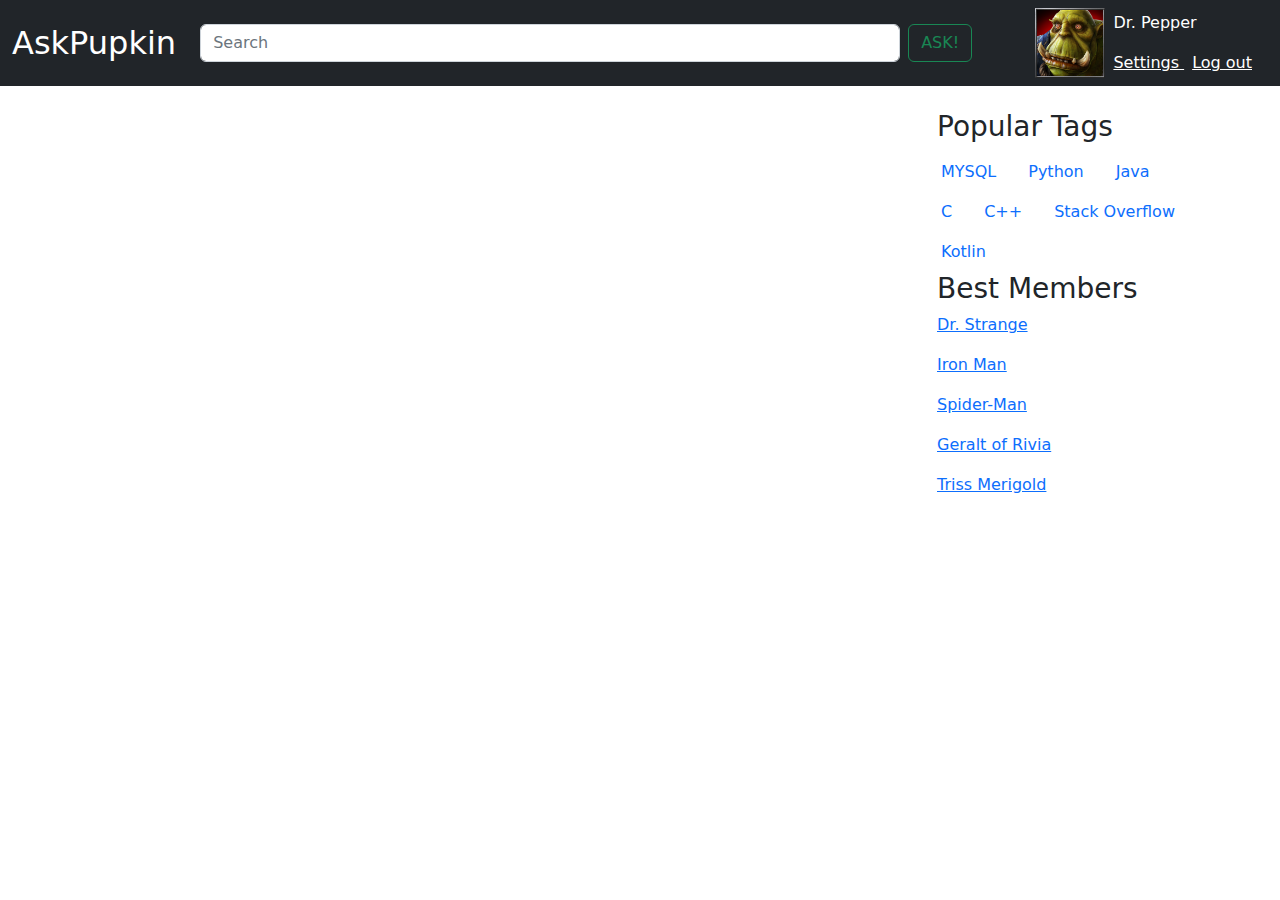
<file: templates/authorizedBase.html>
<!doctype html>
<html lang="en">
<head>
    <meta charset="utf-8">
    <meta name="viewport" content="width=device-width, initial-scale=1">
    <meta name="description" content="">
    <meta name="author" content="Mark Otto, Jacob Thornton, and Bootstrap contributors">
    <meta name="generator" content="Hugo 0.104.2">
    <title>AskPupkin</title>

    <!--    <link rel="canonical" href="https://getbootstrap.com/docs/5.2/examples/navbar-static/">-->





    <link href="/static/css/bootstrap.css" rel="stylesheet" crossorigin="anonymous">

    <!-- Favicons -->
    <!--    <link rel="apple-touch-icon" href="/docs/5.2/assets/img/favicons/apple-touch-icon.png" sizes="180x180">-->
    <!--    <link rel="icon" href="/docs/5.2/assets/img/favicons/favicon-32x32.png" sizes="32x32" type="image/png">-->
    <!--    <link rel="icon" href="/docs/5.2/assets/img/favicons/favicon-16x16.png" sizes="16x16" type="image/png">-->
    <!--    <link rel="manifest" href="/docs/5.2/assets/img/favicons/manifest.json">-->
    <!--    <link rel="mask-icon" href="/docs/5.2/assets/img/favicons/safari-pinned-tab.svg" color="#712cf9">-->
    <!--    <link rel="icon" href="/docs/5.2/assets/img/favicons/favicon.ico">-->
    <meta name="theme-color" content="#712cf9">


    <style>
        .bd-placeholder-img {
            font-size: 1.125rem;
            text-anchor: middle;
            -webkit-user-select: none;
            -moz-user-select: none;
            user-select: none;
        }

        @media (min-width: 768px) {
            .bd-placeholder-img-lg {
                font-size: 3.5rem;
            }
        }

        .b-example-divider {
            height: 3rem;
            background-color: rgba(0, 0, 0, .1);
            border: solid rgba(0, 0, 0, .15);
            border-width: 1px 0;
            box-shadow: inset 0 .5em 1.5em rgba(0, 0, 0, .1), inset 0 .125em .5em rgba(0, 0, 0, .15);
        }

        .b-example-vr {
            flex-shrink: 0;
            width: 1.5rem;
            height: 100vh;
        }

        .bi {
            vertical-align: -.125em;
            fill: currentColor;
        }

        .nav-scroller {
            position: relative;
            z-index: 2;
            height: 2.75rem;
            overflow-y: hidden;
        }

        .nav-scroller .nav {
            display: flex;
            flex-wrap: nowrap;
            padding-bottom: 1rem;
            margin-top: -1px;
            overflow-x: auto;
            text-align: center;
            white-space: nowrap;
            -webkit-overflow-scrolling: touch;
        }
        .navbar-top{

            min-height: 75rem;

        }
    </style>


    <!-- Custom styles for this template -->
</head>
<body>

<nav class="navbar navbar-expand-md navbar-dark bg-dark mb-4">
    <div class="container-fluid">
        <a class="navbar-brand ms-auto" href="#" style="font-size: xx-large">AskPupkin</a>
        <button class="navbar-toggler" type="button" data-bs-toggle="collapse" data-bs-target="#navbarCollapse"
                aria-controls="navbarCollapse" aria-expanded="false" aria-label="Toggle navigation">
            <span class="navbar-toggler-icon"></span>
        </button>
        <div class="collapse navbar-collapse" id="navbarCollapse">
            <form class="d-flex" role="search">
                <input class="form-control ms-2 " type="search" placeholder="Search" aria-label="Search" style="width: 700px">
                <button class="btn btn-outline-success ms-2" type="submit">ASK!</button>
            </form>
            <ul class="navbar-nav ms-auto">
                <div class="avatar">
                    <img src="/static/img/SNNej0W.png" height="70px" width="70px">
                </div>
                <div class="col-12 align-content-center ms-md-2">
                    <p class="text-bg-dark">
                        Dr. Pepper
                    </p>
                    <div class="col-12 me-md-2">
                        <a class="text-bg-dark me-md-2" href="#">
                            Settings
                        </a>
                        <a class="text-bg-dark me-md-2" href="#">
                            Log out
                        </a>
                    </div>
                </div>
            </ul>
        </div>
    </div>
</nav>

<main class="container">
    <div class="row">
        <div class="col-9">
        </div>
        <div class="col-3">
            <h3>
                Popular Tags
            </h3>
            <div class="tags">
                <div class="row">
                    <ul class="nav">
                        <li class="nav-item">
                            <a class="nav-link" href="">MYSQL</a>
                        </li>
                        <li class="nav-item">
                            <a class="nav-link" href="">Python</a>
                        </li>
                        <li class="nav-item">
                            <a class="nav-link" href="">Java</a>
                        </li>
                        <li class="nav-item">
                            <a class="nav-link" href="">C</a>
                        </li>
                        <li class="nav-item">
                            <a class="nav-link" href="">C++</a>
                        </li>
                        <li class="nav-item">
                            <a class="nav-link" href="">Stack Overflow</a>
                        </li>
                        <li class="nav-item">
                            <a class="nav-link" href="">Kotlin</a>
                        </li>
                    </ul>
            </div>
            </div>
            <h3>
                Best Members
            </h3>
            <div class="users">
                <p>
                    <a href="">Dr. Strange</a>
                </p>
                <p>
                    <a href="">Iron Man</a>
                </p>
                <p>
                    <a href="">Spider-Man</a>
                </p>
                <p>
                    <a href="">Geralt of Rivia</a>
                </p>
                <p>
                    <a href="">Triss Merigold</a>
                </p>
            </div>
        </div>
    </div>

</main>


<!--<script src="/docs/5.2/dist/js/bootstrap.bundle.min.js" integrity="sha384-OERcA2EqjJCMA+/3y+gxIOqMEjwtxJY7qPCqsdltbNJuaOe923+mo//f6V8Qbsw3" crossorigin="anonymous"></script>-->


</body>
</html>
</file>
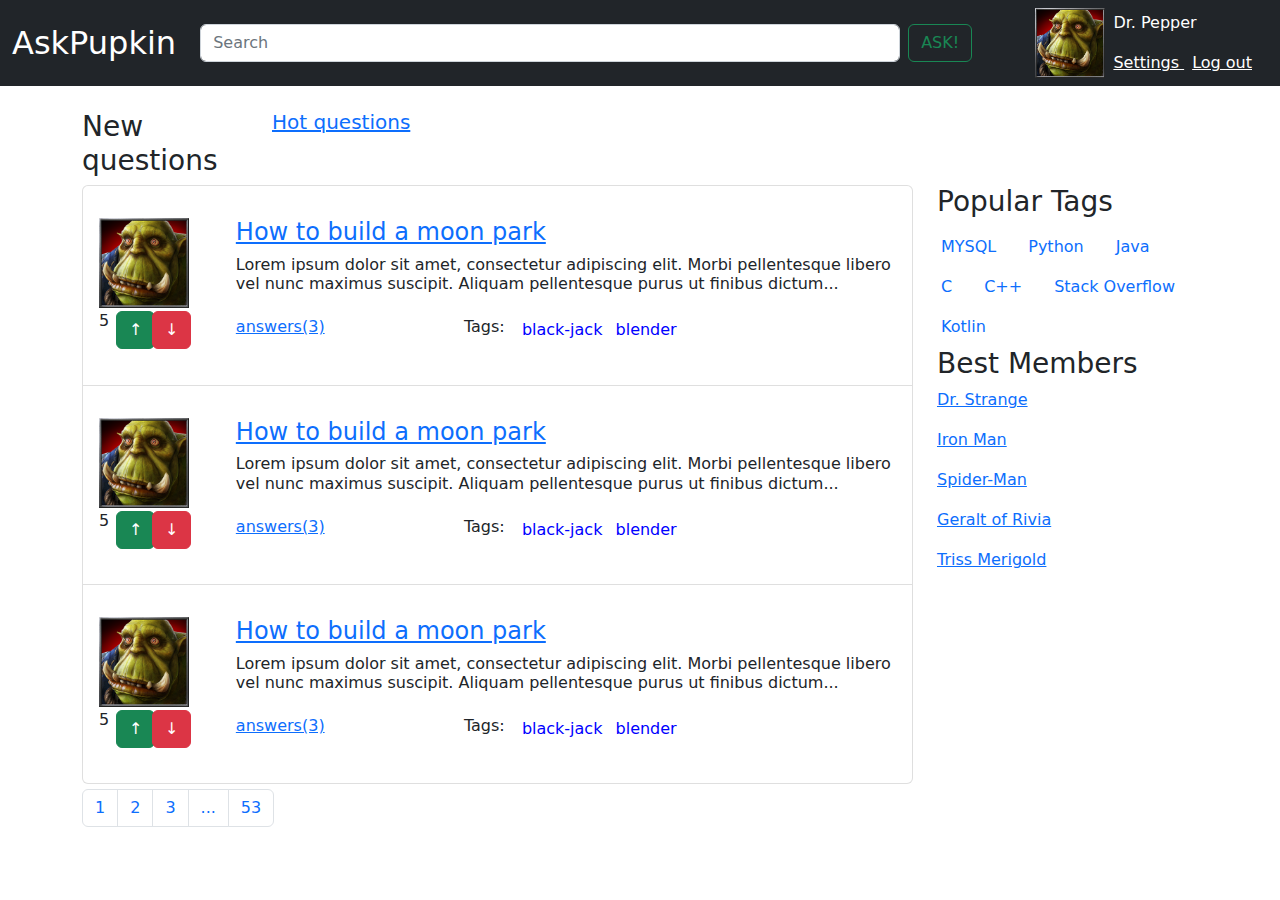
<file: templates/authorizedIndex.html>
<!doctype html>
<html lang="en">
<head>
    <meta charset="utf-8">
    <meta name="viewport" content="width=device-width, initial-scale=1">
    <meta name="description" content="">
    <meta name="author" content="Mark Otto, Jacob Thornton, and Bootstrap contributors">
    <meta name="generator" content="Hugo 0.104.2">
    <title>AskPupkin</title>

    <link href="/static/css/bootstrap.css" rel="stylesheet" crossorigin="anonymous">
    <meta name="theme-color" content="#712cf9">


    <style>
        .bd-placeholder-img {
            font-size: 1.125rem;
            text-anchor: middle;
            -webkit-user-select: none;
            -moz-user-select: none;
            user-select: none;
        }

        @media (min-width: 768px) {
            .bd-placeholder-img-lg {
                font-size: 3.5rem;
            }
        }

        .b-example-divider {
            height: 3rem;
            background-color: rgba(0, 0, 0, .1);
            border: solid rgba(0, 0, 0, .15);
            border-width: 1px 0;
            box-shadow: inset 0 .5em 1.5em rgba(0, 0, 0, .1), inset 0 .125em .5em rgba(0, 0, 0, .15);
        }

        .b-example-vr {
            flex-shrink: 0;
            width: 1.5rem;
            height: 100vh;
        }

        .bi {
            vertical-align: -.125em;
            fill: currentColor;
        }

        .nav-scroller {
            position: relative;
            z-index: 2;
            height: 2.75rem;
            overflow-y: hidden;
        }

        .nav-scroller .nav {
            display: flex;
            flex-wrap: nowrap;
            padding-bottom: 1rem;
            margin-top: -1px;
            overflow-x: auto;
            text-align: center;
            white-space: nowrap;
            -webkit-overflow-scrolling: touch;
        }

        .navbar-top {

            min-height: 75rem;

        }
    </style>


    <!-- Custom styles for this template -->
</head>
<body>

<nav class="navbar navbar-expand-md navbar-dark bg-dark mb-4">
    <div class="container-fluid">
        <a class="navbar-brand ms-auto" href="#" style="font-size: xx-large">AskPupkin</a>
        <button class="navbar-toggler" type="button" data-bs-toggle="collapse" data-bs-target="#navbarCollapse"
                aria-controls="navbarCollapse" aria-expanded="false" aria-label="Toggle navigation">
            <span class="navbar-toggler-icon"></span>
        </button>
        <div class="collapse navbar-collapse" id="navbarCollapse">
            <form class="d-flex" role="search">
                <input class="form-control ms-2 " type="search" placeholder="Search" aria-label="Search" style="width: 700px">
                <button class="btn btn-outline-success ms-2" type="submit">ASK!</button>
            </form>
            <ul class="navbar-nav ms-auto">
                <div class="avatar">
                    <img src="/static/img/SNNej0W.png" height="70px" width="70px">
                </div>
                <div class="col-12 align-content-center ms-md-2">
                    <p class="text-bg-dark">
                        Dr. Pepper
                    </p>
                    <div class="col-12 me-md-2">
                        <a class="text-bg-dark me-md-2" href="#">
                            Settings
                        </a>
                        <a class="text-bg-dark me-md-2" href="#">
                            Log out
                        </a>
                    </div>
                </div>
            </ul>
        </div>
    </div>
</nav>

<main class="container" >
    <div class="row">
        <div class="col-2">
            <h3>
                New questions
            </h3>
        </div>
        <div class="col-6">
            <h5>
                <a href="">Hot questions</a>
            </h5>

        </div>
    </div>
    <div class="row">
        <div class="col-9">
            <ul class="list-group">
                <li class="list-group-item"> <span class="question" style="padding: 10px; ">
                <div class="row">
                    <div class="col-2">
                        <div class="row">
                            <div class="avatar">
                                <img src="/static/img/SNNej0W.png" height="90px" width="90px">
                            </div>
                        </div>
                                <div class="rating row" style="padding-top: 3px">
                                <div class="col-1" style="padding-right:5px">
                                    <h6>
                                        <p>
                                            5
                                        </p>
                                    </h6>
                                </div>
                                <div class="col-1" style="margin-right: 6px">
                                    <button type="button" class="btn btn-success">
                                    ↑
                                </button>
                                </div>
                                    <div class="col-1" style="margin-left: 6px">
                                    <button type="button" class="btn btn-danger">
                                     ↓
                                </button>
                                </div>
                        </div>
                    </div>
                    <div class="col-10">
                        <div class="row">
                            <h4>
                                <a href="">
                                    How to build a moon park
                                </a>
                            </h4>
                        </div>
                        <div class="row">
                            <h6>
                                <p>
                                    Lorem ipsum dolor sit amet, consectetur adipiscing elit. Morbi pellentesque libero vel nunc maximus suscipit. Aliquam pellentesque purus ut finibus dictum...
                                </p>
                            </h6>
                        </div>
                        <div class="row">
                            <div class="col-4">
                                <h6>
                                    <a href="">answers(3)</a>
                                </h6>
                            </div>
                            <div class="col-1">
                                <h6>
                                    <p>Tags: </p>
                                </h6>
                            </div>
                            <div class="col-7">
                                    <ul style="padding: 1px;color: blue">
                                        <li class="list-inline-item">
                                            <a class="page-link" href="#" style="">black-jack</a>
                                        </li>
                                        <li class="list-inline-item">
                                            <a class="page-link" href="#">blender</a>
                                        </li>
                                    </ul>
                            </div>
                        </div>

                    </div>
                </div>
            </span></li>
                <li class="list-group-item"><span class="question" style="padding: 10px; ">
                <div class="row">
                    <div class="col-2">
                        <div class="row">
                            <div class="avatar">
                                <img src="/static/img/SNNej0W.png" height="90px" width="90px">
                            </div>
                        </div>
                                <div class="rating row" style="padding-top: 3px">
                                <div class="col-1" style="padding-right:5px">
                                    <h6>
                                        <p>
                                            5
                                        </p>
                                    </h6>
                                </div>
                                <div class="col-1" style="margin-right: 6px">
                                    <button type="button" class="btn btn-success">
                                    ↑
                                </button>
                                </div>
                                    <div class="col-1" style="margin-left: 6px">
                                    <button type="button" class="btn btn-danger">
                                     ↓
                                </button>
                                </div>
                        </div>
                    </div>
                    <div class="col-10">
                        <div class="row">
                            <h4>
                                <a href="">
                                    How to build a moon park
                                </a>
                            </h4>
                        </div>
                        <div class="row">
                            <h6>
                                <p>
                                    Lorem ipsum dolor sit amet, consectetur adipiscing elit. Morbi pellentesque libero vel nunc maximus suscipit. Aliquam pellentesque purus ut finibus dictum...
                                </p>
                            </h6>
                        </div>
                        <div class="row">
                            <div class="col-4">
                                <h6>
                                    <a href="">answers(3)</a>
                                </h6>
                            </div>
                            <div class="col-1">
                                <h6>
                                    <p>Tags: </p>
                                </h6>
                            </div>
                            <div class="col-7">
                                    <ul style="padding: 1px;color: blue">
                                        <li class="list-inline-item">
                                            <a class="page-link" href="#" style="">black-jack</a>
                                        </li>
                                        <li class="list-inline-item">
                                            <a class="page-link" href="#">blender</a>
                                        </li>
                                    </ul>
                            </div>
                        </div>

                    </div>
                </div>
            </span></li>
                <li class="list-group-item"><span class="question" style="padding: 10px; ">
                <div class="row">
                    <div class="col-2">
                        <div class="row">
                            <div class="avatar">
                                <img src="/static/img/SNNej0W.png" height="90px" width="90px">
                            </div>
                        </div>
                                <div class="rating row" style="padding-top: 3px">
                                <div class="col-1" style="padding-right:5px">
                                    <h6>
                                        <p>
                                            5
                                        </p>
                                    </h6>
                                </div>
                                <div class="col-1" style="margin-right: 6px">
                                    <button type="button" class="btn btn-success">
                                    ↑
                                </button>
                                </div>
                                    <div class="col-1" style="margin-left: 6px">
                                    <button type="button" class="btn btn-danger">
                                     ↓
                                </button>
                                </div>
                        </div>
                    </div>
                    <div class="col-10">
                        <div class="row">
                            <h4>
                                <a href="">
                                    How to build a moon park
                                </a>
                            </h4>
                        </div>
                        <div class="row">
                            <h6>
                                <p>
                                    Lorem ipsum dolor sit amet, consectetur adipiscing elit. Morbi pellentesque libero vel nunc maximus suscipit. Aliquam pellentesque purus ut finibus dictum...
                                </p>
                            </h6>
                        </div>
                        <div class="row">
                            <div class="col-4">
                                <h6>
                                    <a href="">answers(3)</a>
                                </h6>
                            </div>
                            <div class="col-1">
                                <h6>
                                    <p>Tags: </p>
                                </h6>
                            </div>
                            <div class="col-7">
                                    <ul style="padding: 1px;color: blue">
                                        <li class="list-inline-item">
                                            <a class="page-link" href="#" style="">black-jack</a>
                                        </li>
                                        <li class="list-inline-item">
                                            <a class="page-link" href="#">blender</a>
                                        </li>
                                    </ul>
                            </div>
                        </div>

                    </div>
                </div>
            </span></li>
            </ul>
        </div>
        <div class="col-3">
            <h3>
                Popular Tags
            </h3>
            <div class="tags">
                <div class="row">
                    <ul class="nav">
                        <li class="nav-item">
                            <a class="nav-link" href="">MYSQL</a>
                        </li>
                        <li class="nav-item">
                            <a class="nav-link" href="">Python</a>
                        </li>
                        <li class="nav-item">
                            <a class="nav-link" href="">Java</a>
                        </li>
                        <li class="nav-item">
                            <a class="nav-link" href="">C</a>
                        </li>
                        <li class="nav-item">
                            <a class="nav-link" href="">C++</a>
                        </li>
                        <li class="nav-item">
                            <a class="nav-link" href="">Stack Overflow</a>
                        </li>
                        <li class="nav-item">
                            <a class="nav-link" href="">Kotlin</a>
                        </li>
                    </ul>
                </div>
            </div>
            <h3>
                Best Members
            </h3>
            <div class="users">
                <p>
                    <a href="">Dr. Strange</a>
                </p>
                <p>
                    <a href="">Iron Man</a>
                </p>
                <p>
                    <a href="">Spider-Man</a>
                </p>
                <p>
                    <a href="">Geralt of Rivia</a>
                </p>
                <p>
                    <a href="">Triss Merigold</a>
                </p>
            </div>
        </div>

    </div>
    <nav aria-label="Page navigation example" style="margin-top: 5px">
        <ul class="pagination">
            <li class="page-item"><a class="page-link" href="#">1</a></li>
            <li class="page-item"><a class="page-link" href="#">2</a></li>
            <li class="page-item"><a class="page-link" href="#">3</a></li>
            <li class="page-item"><a class="page-link" href="#">...</a></li>
            <li class="page-item"><a class="page-link" href="#">53</a></li>
        </ul>
    </nav>

</main>


<!--<script src="/docs/5.2/dist/js/bootstrap.bundle.min.js" integrity="sha384-OERcA2EqjJCMA+/3y+gxIOqMEjwtxJY7qPCqsdltbNJuaOe923+mo//f6V8Qbsw3" crossorigin="anonymous"></script>-->


</body>
</html>
</file>
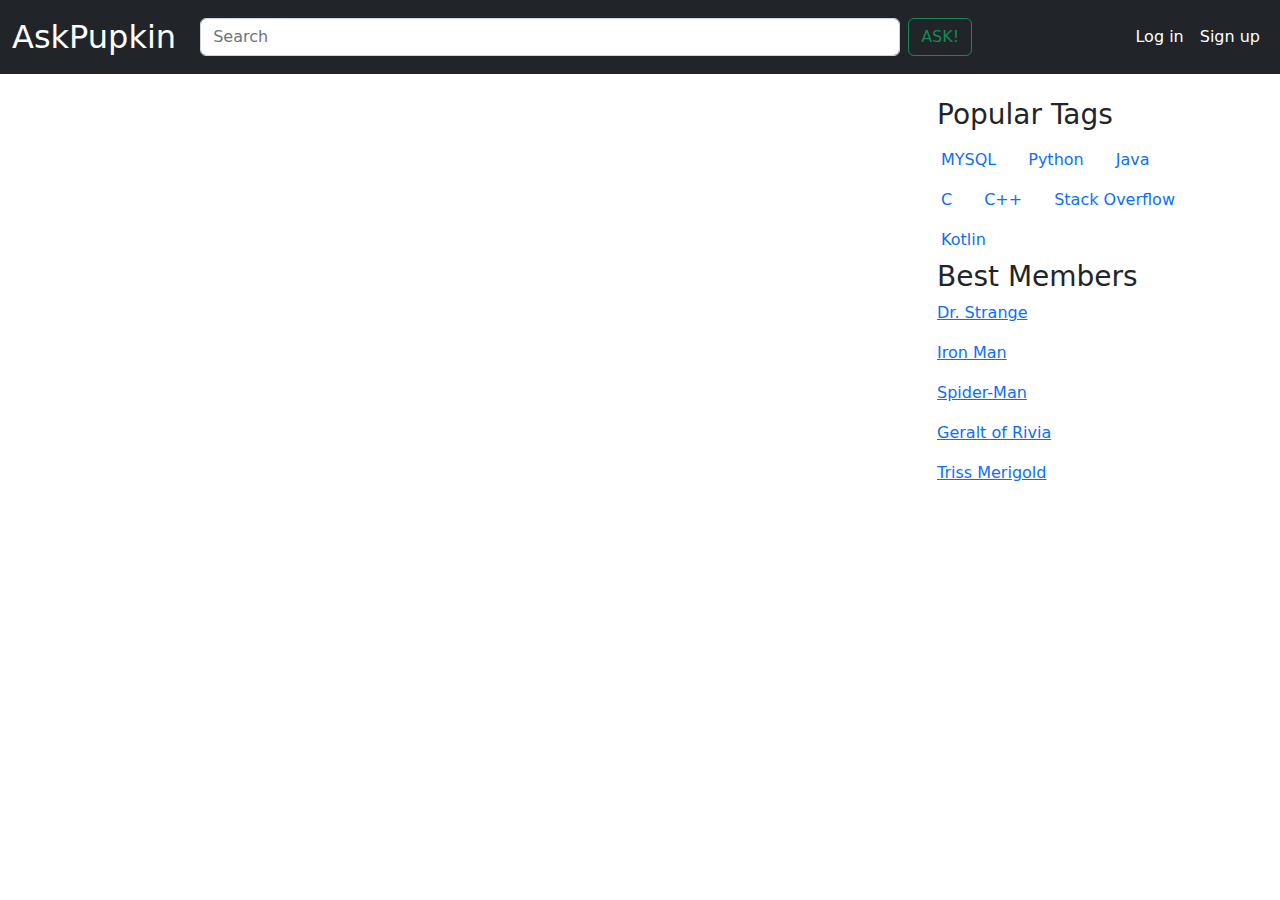
<file: templates/base.html>
<!doctype html>
<html lang="en">
<head>
    <meta charset="utf-8">
    <meta name="viewport" content="width=device-width, initial-scale=1">
    <meta name="description" content="">
    <meta name="author" content="Mark Otto, Jacob Thornton, and Bootstrap contributors">
    <meta name="generator" content="Hugo 0.104.2">
    <title>AskPupkin</title>

    <!--    <link rel="canonical" href="https://getbootstrap.com/docs/5.2/examples/navbar-static/">-->


    <link href="/static/css/bootstrap.css" rel="stylesheet" crossorigin="anonymous">

    <!-- Favicons -->
    <!--    <link rel="apple-touch-icon" href="/docs/5.2/assets/img/favicons/apple-touch-icon.png" sizes="180x180">-->
    <!--    <link rel="icon" href="/docs/5.2/assets/img/favicons/favicon-32x32.png" sizes="32x32" type="image/png">-->
    <!--    <link rel="icon" href="/docs/5.2/assets/img/favicons/favicon-16x16.png" sizes="16x16" type="image/png">-->
    <!--    <link rel="manifest" href="/docs/5.2/assets/img/favicons/manifest.json">-->
    <!--    <link rel="mask-icon" href="/docs/5.2/assets/img/favicons/safari-pinned-tab.svg" color="#712cf9">-->
    <!--    <link rel="icon" href="/docs/5.2/assets/img/favicons/favicon.ico">-->
    <meta name="theme-color" content="#712cf9">


    <style>
        .bd-placeholder-img {
            font-size: 1.125rem;
            text-anchor: middle;
            -webkit-user-select: none;
            -moz-user-select: none;
            user-select: none;
        }

        @media (min-width: 768px) {
            .bd-placeholder-img-lg {
                font-size: 3.5rem;
            }
        }

        .b-example-divider {
            height: 3rem;
            background-color: rgba(0, 0, 0, .1);
            border: solid rgba(0, 0, 0, .15);
            border-width: 1px 0;
            box-shadow: inset 0 .5em 1.5em rgba(0, 0, 0, .1), inset 0 .125em .5em rgba(0, 0, 0, .15);
        }

        .b-example-vr {
            flex-shrink: 0;
            width: 1.5rem;
            height: 100vh;
        }

        .bi {
            vertical-align: -.125em;
            fill: currentColor;
        }

        .nav-scroller {
            position: relative;
            z-index: 2;
            height: 2.75rem;
            overflow-y: hidden;
        }

        .nav-scroller .nav {
            display: flex;
            flex-wrap: nowrap;
            padding-bottom: 1rem;
            margin-top: -1px;
            overflow-x: auto;
            text-align: center;
            white-space: nowrap;
            -webkit-overflow-scrolling: touch;
        }

        .navbar-top {

            min-height: 75rem;

        }
    </style>


    <!-- Custom styles for this template -->
</head>
<body>

<nav class="navbar navbar-expand-md navbar-dark bg-dark mb-4">
    <div class="container-fluid">
        <a class="navbar-brand" href="#" style="font-size: xx-large">AskPupkin</a>
        <button class="navbar-toggler" type="button" data-bs-toggle="collapse" data-bs-target="#navbarCollapse"
                aria-controls="navbarCollapse" aria-expanded="false" aria-label="Toggle navigation">
            <span class="navbar-toggler-icon"></span>
        </button>
        <div class="collapse navbar-collapse" id="navbarCollapse">
            <form class="d-flex" role="search">
                <input class="form-control ms-2" type="search" placeholder="Search" aria-label="Search" style="width: 700px">
                <button class="btn btn-outline-success ms-2" type="submit">ASK!</button>
            </form>
            <ul class="navbar-nav ms-auto d-flex">
                <li class="nav-item">
                    <a class="nav-link active" aria-current="page" href="#">Log in</a>
                </li>
                <li class="nav-item">
                    <a class="nav-link active" href="#">Sign up</a>
                </li>

            </ul>
        </div>
    </div>
</nav>



<main class="container">
    <div class="row">
        <div class="col-9">
        </div>
        <div class="col-3">
            <h3>
                Popular Tags
            </h3>
            <div class="tags">
                <div class="row">
                    <ul class="nav">
                        <li class="nav-item">
                            <a class="nav-link" href="">MYSQL</a>
                        </li>
                        <li class="nav-item">
                            <a class="nav-link" href="">Python</a>
                        </li>
                        <li class="nav-item">
                            <a class="nav-link" href="">Java</a>
                        </li>
                        <li class="nav-item">
                            <a class="nav-link" href="">C</a>
                        </li>
                        <li class="nav-item">
                            <a class="nav-link" href="">C++</a>
                        </li>
                        <li class="nav-item">
                            <a class="nav-link" href="">Stack Overflow</a>
                        </li>
                        <li class="nav-item">
                            <a class="nav-link" href="">Kotlin</a>
                        </li>
                    </ul>
                </div>
            </div>
            <h3>
                Best Members
            </h3>
            <div class="users">
                <p>
                    <a href="">Dr. Strange</a>
                </p>
                <p>
                    <a href="">Iron Man</a>
                </p>
                <p>
                    <a href="">Spider-Man</a>
                </p>
                <p>
                    <a href="">Geralt of Rivia</a>
                </p>
                <p>
                    <a href="">Triss Merigold</a>
                </p>
            </div>
        </div>
    </div>
</main>


<!--<script src="/docs/5.2/dist/js/bootstrap.bundle.min.js" integrity="sha384-OERcA2EqjJCMA+/3y+gxIOqMEjwtxJY7qPCqsdltbNJuaOe923+mo//f6V8Qbsw3" crossorigin="anonymous"></script>-->


</body>
</html>
</file>
